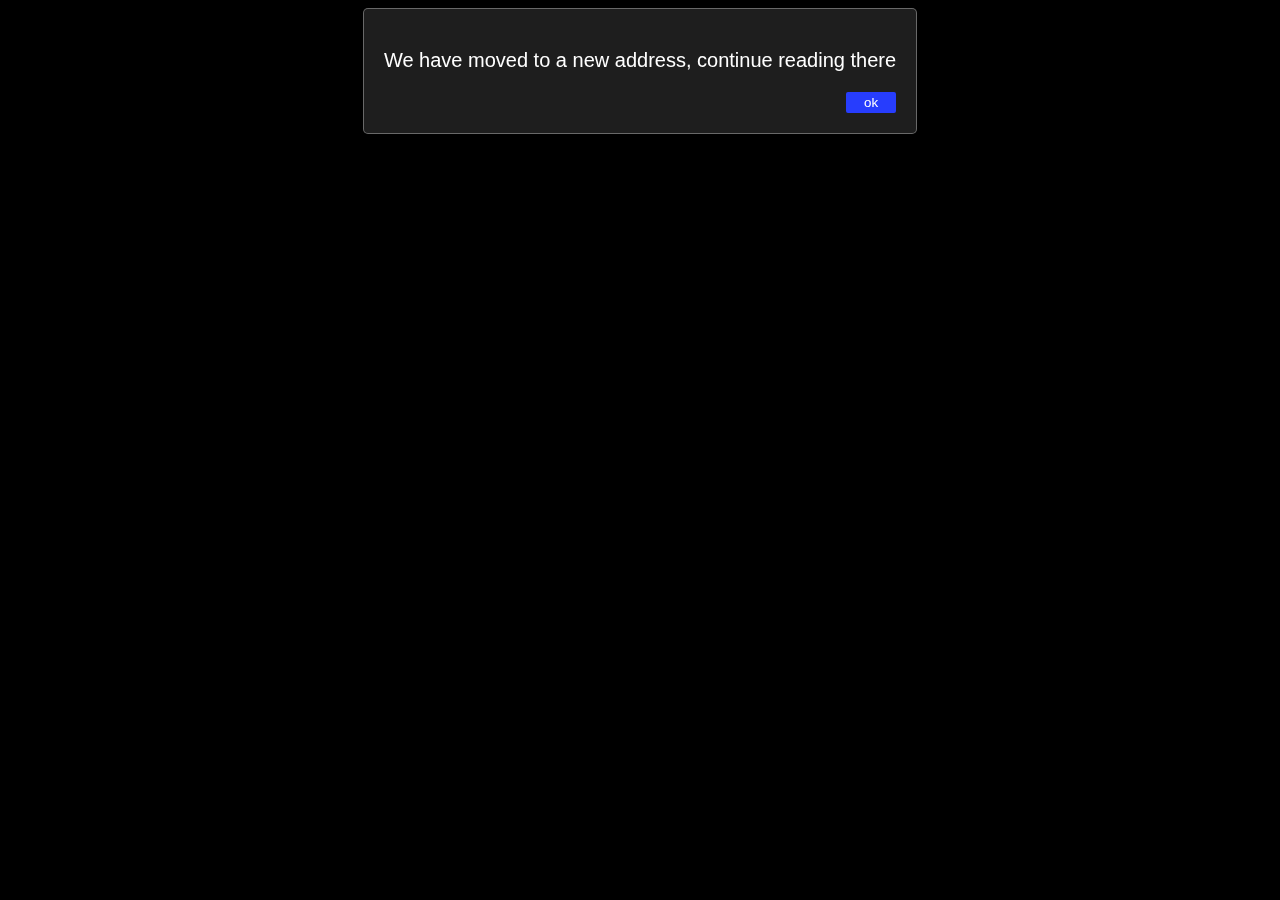
<file: modals/index.html>
<!DOCTYPE html>
<html lang="en">
<head>
    <meta charset="UTF-8">
    <meta http-equiv="X-UA-Compatible" content="IE=edge">
    <meta name="viewport" content="width=device-width, initial-scale=1.0">
    <title>Amitanshu sahu</title>
</head>
<body>
    <style>
        body{
            justify-content: center;
            display: flex;
            background-color: black;
        }
        #redirectModal{
            width: fit-content;
            height: fit-content;
            border: 1px solid rgba(255, 255, 255, 0.336);
            border-radius: 5px;
            background-color: rgba(158, 158, 158, 0.192);
            -webkit-backdrop-filter: blur(5px);
            backdrop-filter: blur(5px);
            color: white;
            animation: modalpop 1s ease-in-out;
        }
        @keyframes modalpop {
            from{
                opacity: 0;
                transform: translateY(-150px);
            }
            t0{
                opacity: 1;
                transform: translateY(0px);
            }
        }
        .modalContent{
            padding: 20px;
        }
        .modalContent p{
            font-size: 20px;
            font-family: -apple-system, BlinkMacSystemFont, 'Segoe UI', Roboto, Oxygen, Ubuntu, Cantarell, 'Open Sans', 'Helvetica Neue', sans-serif;
        }
        .btnOk{
            text-align: right;
        }
        #btnOk{
            background-color: rgb(39, 61, 253);
            border: 2px solid rgb(39, 61, 253);
            border-radius: 2px;
            color: white;
            padding-left: -5px;
            padding-right: -5px;
        }
    </style>

    <div id="redirectModal">
        <div class="modalContent">
            <p>
                We have moved to a new address, continue reading there
            </p>
            <div class="btnOk">
                <button id="btnOk" onclick="redirectToCos()"><a href="https://google.com" style="text-decoration: none; color: white; font-weight: 500; padding: 10px;">ok</a></button>
            </div>
        </div>
    </div>
</body>
</html>
</file>
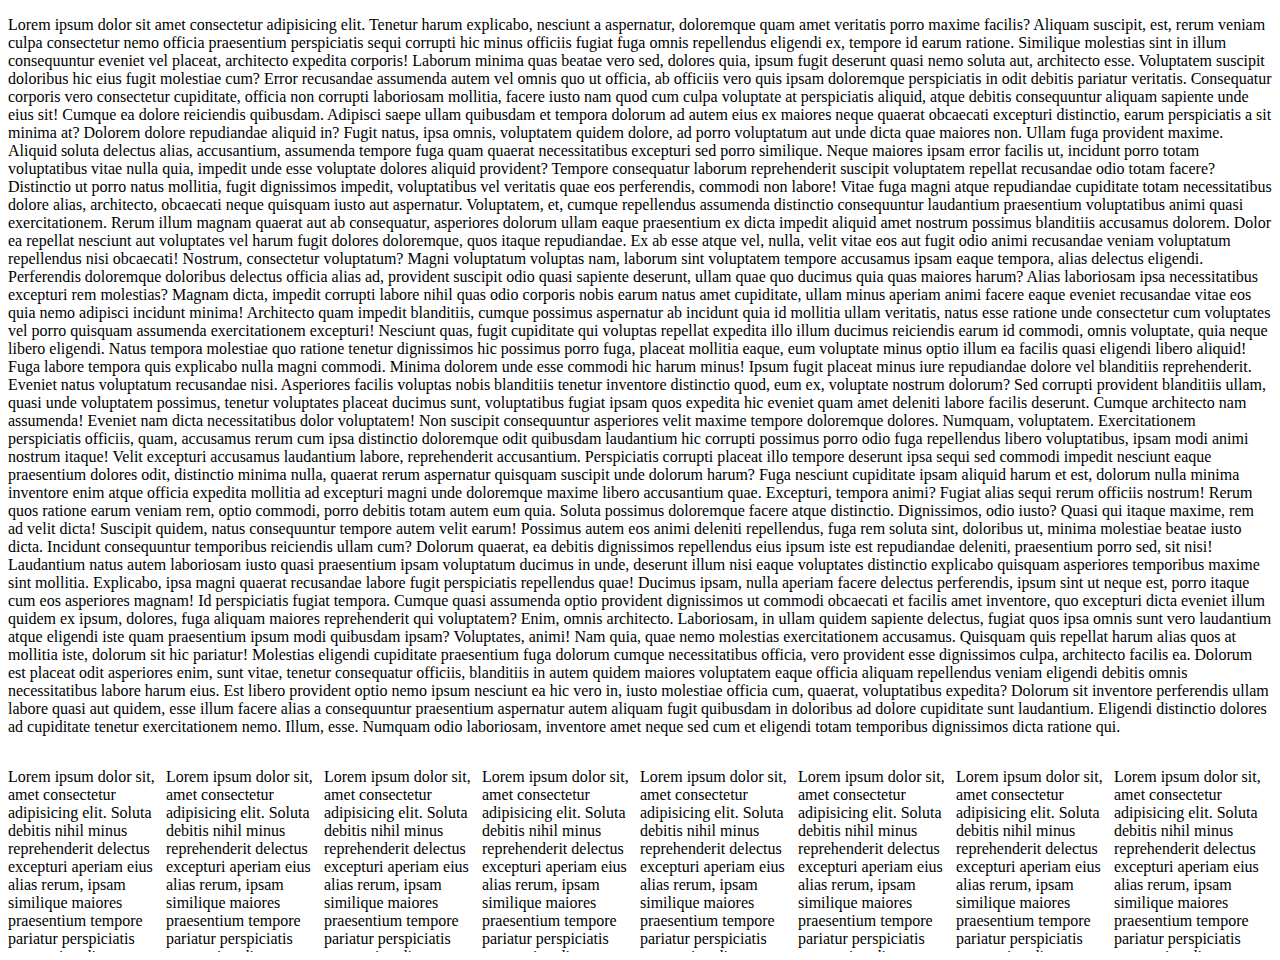
<file: scrool bars/index.html>
<!DOCTYPE html>
<html lang="en">
<head>
    <meta charset="UTF-8">
    <meta http-equiv="X-UA-Compatible" content="IE=edge">
    <meta name="viewport" content="width=device-width, initial-scale=1.0">
    <title>Document</title>
</head>
<style>
body::-webkit-scrollbar{
    width: 10px;
}
body::-webkit-scrollbar-track{
    width: 10px;
    box-shadow: 0px 0px 6px black;
}
body::-webkit-scrollbar-thumb{
    background-color: blue;
    outline: 1px solid crimson;
}
.container{
    display: flex;
    overflow-x: scroll;
    height: 200px;
    overflow-y:hidden ;
}
.container::-webkit-scrollbar{
     width: 10px;
     outline: 1px solid black;
}
.container::-webkit-scrollbar-track{
    background-color: rgb(148, 148, 148);
}
.container::-webkit-scrollbar-thumb{
    background-color: rgb(255, 0, 0);
    border-radius: 5px;
}
</style>
<body>
    <p>
        Lorem ipsum dolor sit amet consectetur adipisicing elit. Tenetur harum explicabo, nesciunt a aspernatur, doloremque quam amet veritatis porro maxime facilis? Aliquam suscipit, est, rerum veniam culpa consectetur nemo officia praesentium perspiciatis sequi corrupti hic minus officiis fugiat fuga omnis repellendus eligendi ex, tempore id earum ratione. Similique molestias sint in illum consequuntur eveniet vel placeat, architecto expedita corporis! Laborum minima quas beatae vero sed, dolores quia, ipsum fugit deserunt quasi nemo soluta aut, architecto esse. Voluptatem suscipit doloribus hic eius fugit molestiae cum? Error recusandae assumenda autem vel omnis quo ut officia, ab officiis vero quis ipsam doloremque perspiciatis in odit debitis pariatur veritatis. Consequatur corporis vero consectetur cupiditate, officia non corrupti laboriosam mollitia, facere iusto nam quod cum culpa voluptate at perspiciatis aliquid, atque debitis consequuntur aliquam sapiente unde eius sit! Cumque ea dolore reiciendis quibusdam. Adipisci saepe ullam quibusdam et tempora dolorum ad autem eius ex maiores neque quaerat obcaecati excepturi distinctio, earum perspiciatis a sit minima at? Dolorem dolore repudiandae aliquid in? Fugit natus, ipsa omnis, voluptatem quidem dolore, ad porro voluptatum aut unde dicta quae maiores non. Ullam fuga provident maxime. Aliquid soluta delectus alias, accusantium, assumenda tempore fuga quam quaerat necessitatibus excepturi sed porro similique. Neque maiores ipsam error facilis ut, incidunt porro totam voluptatibus vitae nulla quia, impedit unde esse voluptate dolores aliquid provident? Tempore consequatur laborum reprehenderit suscipit voluptatem repellat recusandae odio totam facere? Distinctio ut porro natus mollitia, fugit dignissimos impedit, voluptatibus vel veritatis quae eos perferendis, commodi non labore! Vitae fuga magni atque repudiandae cupiditate totam necessitatibus dolore alias, architecto, obcaecati neque quisquam iusto aut aspernatur. Voluptatem, et, cumque repellendus assumenda distinctio consequuntur laudantium praesentium voluptatibus animi quasi exercitationem. Rerum illum magnam quaerat aut ab consequatur, asperiores dolorum ullam eaque praesentium ex dicta impedit aliquid amet nostrum possimus blanditiis accusamus dolorem. Dolor ea repellat nesciunt aut voluptates vel harum fugit dolores doloremque, quos itaque repudiandae. Ex ab esse atque vel, nulla, velit vitae eos aut fugit odio animi recusandae veniam voluptatum repellendus nisi obcaecati! Nostrum, consectetur voluptatum? Magni voluptatum voluptas nam, laborum sint voluptatem tempore accusamus ipsam eaque tempora, alias delectus eligendi. Perferendis doloremque doloribus delectus officia alias ad, provident suscipit odio quasi sapiente deserunt, ullam quae quo ducimus quia quas maiores harum? Alias laboriosam ipsa necessitatibus excepturi rem molestias? Magnam dicta, impedit corrupti labore nihil quas odio corporis nobis earum natus amet cupiditate, ullam minus aperiam animi facere eaque eveniet recusandae vitae eos quia nemo adipisci incidunt minima! Architecto quam impedit blanditiis, cumque possimus aspernatur ab incidunt quia id mollitia ullam veritatis, natus esse ratione unde consectetur cum voluptates vel porro quisquam assumenda exercitationem excepturi! Nesciunt quas, fugit cupiditate qui voluptas repellat expedita illo illum ducimus reiciendis earum id commodi, omnis voluptate, quia neque libero eligendi. Natus tempora molestiae quo ratione tenetur dignissimos hic possimus porro fuga, placeat mollitia eaque, eum voluptate minus optio illum ea facilis quasi eligendi libero aliquid! Fuga labore tempora quis explicabo nulla magni commodi. Minima dolorem unde esse commodi hic harum minus! Ipsum fugit placeat minus iure repudiandae dolore vel blanditiis reprehenderit. Eveniet natus voluptatum recusandae nisi. Asperiores facilis voluptas nobis blanditiis tenetur inventore distinctio quod, eum ex, voluptate nostrum dolorum? Sed corrupti provident blanditiis ullam, quasi unde voluptatem possimus, tenetur voluptates placeat ducimus sunt, voluptatibus fugiat ipsam quos expedita hic eveniet quam amet deleniti labore facilis deserunt. Cumque architecto nam assumenda! Eveniet nam dicta necessitatibus dolor voluptatem! Non suscipit consequuntur asperiores velit maxime tempore doloremque dolores. Numquam, voluptatem. Exercitationem perspiciatis officiis, quam, accusamus rerum cum ipsa distinctio doloremque odit quibusdam laudantium hic corrupti possimus porro odio fuga repellendus libero voluptatibus, ipsam modi animi nostrum itaque! Velit excepturi accusamus laudantium labore, reprehenderit accusantium. Perspiciatis corrupti placeat illo tempore deserunt ipsa sequi sed commodi impedit nesciunt eaque praesentium dolores odit, distinctio minima nulla, quaerat rerum aspernatur quisquam suscipit unde dolorum harum? Fuga nesciunt cupiditate ipsam aliquid harum et est, dolorum nulla minima inventore enim atque officia expedita mollitia ad excepturi magni unde doloremque maxime libero accusantium quae. Excepturi, tempora animi? Fugiat alias sequi rerum officiis nostrum! Rerum quos ratione earum veniam rem, optio commodi, porro debitis totam autem eum quia. Soluta possimus doloremque facere atque distinctio. Dignissimos, odio iusto? Quasi qui itaque maxime, rem ad velit dicta! Suscipit quidem, natus consequuntur tempore autem velit earum! Possimus autem eos animi deleniti repellendus, fuga rem soluta sint, doloribus ut, minima molestiae beatae iusto dicta. Incidunt consequuntur temporibus reiciendis ullam cum? Dolorum quaerat, ea debitis dignissimos repellendus eius ipsum iste est repudiandae deleniti, praesentium porro sed, sit nisi! Laudantium natus autem laboriosam iusto quasi praesentium ipsam voluptatum ducimus in unde, deserunt illum nisi eaque voluptates distinctio explicabo quisquam asperiores temporibus maxime sint mollitia. Explicabo, ipsa magni quaerat recusandae labore fugit perspiciatis repellendus quae! Ducimus ipsam, nulla aperiam facere delectus perferendis, ipsum sint ut neque est, porro itaque cum eos asperiores magnam! Id perspiciatis fugiat tempora. Cumque quasi assumenda optio provident dignissimos ut commodi obcaecati et facilis amet inventore, quo excepturi dicta eveniet illum quidem ex ipsum, dolores, fuga aliquam maiores reprehenderit qui voluptatem? Enim, omnis architecto. Laboriosam, in ullam quidem sapiente delectus, fugiat quos ipsa omnis sunt vero laudantium atque eligendi iste quam praesentium ipsum modi quibusdam ipsam? Voluptates, animi! Nam quia, quae nemo molestias exercitationem accusamus. Quisquam quis repellat harum alias quos at mollitia iste, dolorum sit hic pariatur! Molestias eligendi cupiditate praesentium fuga dolorum cumque necessitatibus officia, vero provident esse dignissimos culpa, architecto facilis ea. Dolorum est placeat odit asperiores enim, sunt vitae, tenetur consequatur officiis, blanditiis in autem quidem maiores voluptatem eaque officia aliquam repellendus veniam eligendi debitis omnis necessitatibus labore harum eius. Est libero provident optio nemo ipsum nesciunt ea hic vero in, iusto molestiae officia cum, quaerat, voluptatibus expedita? Dolorum sit inventore perferendis ullam labore quasi aut quidem, esse illum facere alias a consequuntur praesentium aspernatur autem aliquam fugit quibusdam in doloribus ad dolore cupiditate sunt laudantium. Eligendi distinctio dolores ad cupiditate tenetur exercitationem nemo. Illum, esse. Numquam odio laboriosam, inventore amet neque sed cum et eligendi totam temporibus dignissimos dicta ratione qui.
    </p>
    <div class="container">
        <div>
            <p>
                Lorem ipsum dolor sit, amet consectetur adipisicing elit. Soluta debitis nihil minus reprehenderit delectus excepturi aperiam eius alias rerum, ipsam similique maiores praesentium tempore pariatur perspiciatis quaerat in odit accusamus.
            </p>
        </div>        <div>
            <p>
                Lorem ipsum dolor sit, amet consectetur adipisicing elit. Soluta debitis nihil minus reprehenderit delectus excepturi aperiam eius alias rerum, ipsam similique maiores praesentium tempore pariatur perspiciatis quaerat in odit accusamus.
            </p>
        </div>        <div>
            <p>
                Lorem ipsum dolor sit, amet consectetur adipisicing elit. Soluta debitis nihil minus reprehenderit delectus excepturi aperiam eius alias rerum, ipsam similique maiores praesentium tempore pariatur perspiciatis quaerat in odit accusamus.
            </p>
        </div>        <div>
            <p>
                Lorem ipsum dolor sit, amet consectetur adipisicing elit. Soluta debitis nihil minus reprehenderit delectus excepturi aperiam eius alias rerum, ipsam similique maiores praesentium tempore pariatur perspiciatis quaerat in odit accusamus.
            </p>
        </div>        <div>
            <p>
                Lorem ipsum dolor sit, amet consectetur adipisicing elit. Soluta debitis nihil minus reprehenderit delectus excepturi aperiam eius alias rerum, ipsam similique maiores praesentium tempore pariatur perspiciatis quaerat in odit accusamus.
            </p>
        </div>        <div>
            <p>
                Lorem ipsum dolor sit, amet consectetur adipisicing elit. Soluta debitis nihil minus reprehenderit delectus excepturi aperiam eius alias rerum, ipsam similique maiores praesentium tempore pariatur perspiciatis quaerat in odit accusamus.
            </p>
        </div>        <div>
            <p>
                Lorem ipsum dolor sit, amet consectetur adipisicing elit. Soluta debitis nihil minus reprehenderit delectus excepturi aperiam eius alias rerum, ipsam similique maiores praesentium tempore pariatur perspiciatis quaerat in odit accusamus.
            </p>
        </div>        <div>
            <p>
                Lorem ipsum dolor sit, amet consectetur adipisicing elit. Soluta debitis nihil minus reprehenderit delectus excepturi aperiam eius alias rerum, ipsam similique maiores praesentium tempore pariatur perspiciatis quaerat in odit accusamus.
            </p>
        </div>
    </div>
</body>
</html>
</file>
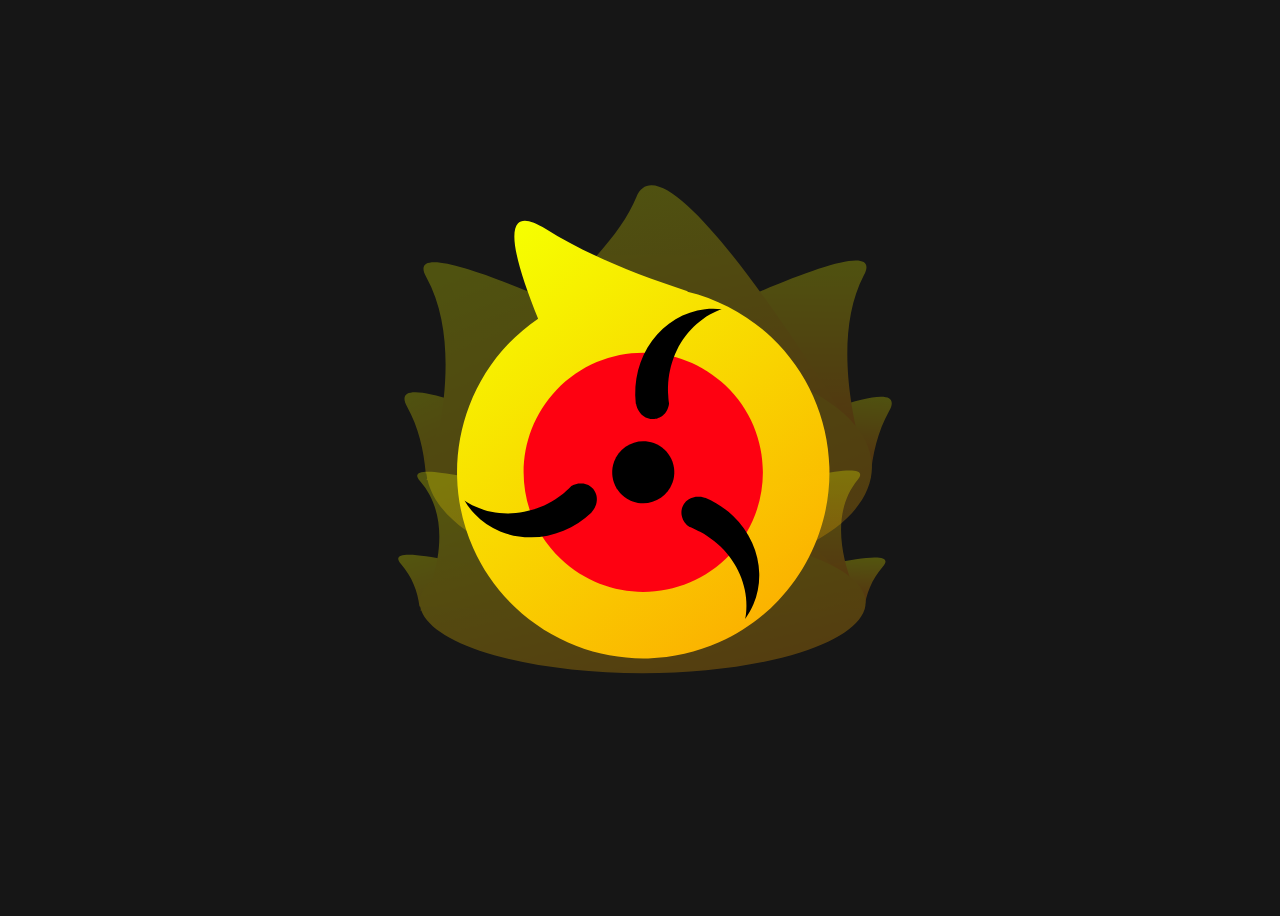
<file: splash-screen/index.html>
<!DOCTYPE html>
<html lang="en">
<head>
    <meta charset="UTF-8">
    <meta http-equiv="X-UA-Compatible" content="IE=edge">
    <meta name="viewport" content="width=device-width, initial-scale=1.0">
    <title>Document</title>
</head>
<body>
    <style>
        .splash-holder{
            height: 100%;
            width: 100%;
            display: flex;
            justify-content: center;
            align-items: center;
        }
        #splash{
            max-height: 100vh;
        }
        body{
            background-color: rgb(22, 22, 22);
        }
        #shari{
            animation: rotate 2s ease-in-out infinite;
            transform-origin: center;
        }
        @keyframes rotate {
            0%{
                transform: rotateZ(0deg);
            }
            100%{
                transform: rotateZ(-360deg);
            }
        }
        .flame{
            animation: grow 0.5s ease-in-out infinite;
            transform-origin: center;
        }
        @keyframes grow {
            0%{
                scale: 0.9;
            }
            50%{
                scale: 1;
            }
            100%{
                scale: 0.9;
            } 
        }
    </style>
    <div class="splash-holder">
        <svg id="splash"  viewBox="0 0 210 297" fill="none" xmlns="http://www.w3.org/2000/svg">
            <g id="new-uchiha-siyan-logo 1">
            <g id="layer1">
            <g id="flame-2" class="flame" opacity="0.254">
            <path id="path1276-1-3" d="M184.394 128.271C187.851 128.245 189.019 129.703 187.117 133.099C183.423 139.697 181.631 147.35 181 155.075L180.497 154.984L103.252 160.776C136.467 144.688 172.956 128.356 184.394 128.271V128.271Z" fill="url(#paint0_linear_0_1)"/>
            <path id="path1278-2-6" d="M30.849 126.828C27.3926 126.802 26.2245 128.26 28.1261 131.657C31.82 138.254 33.6121 145.908 34.2431 153.632L34.7461 153.541L111.991 159.334C78.7765 143.245 42.2868 126.914 30.849 126.828Z" fill="url(#paint1_linear_0_1)"/>
            <path id="path1280-7-0" d="M180.932 155.13C180.932 155.13 165.373 113.821 178.851 88.1348C192.328 62.4488 35.3875 148.062 35.3875 148.062L180.932 155.13" fill="url(#paint2_linear_0_1)"/>
            <path id="path1282-0-6" d="M42.7169 122.232C42.7169 122.232 93.167 88.4754 103.723 62.4551C114.278 36.4347 179.802 147.501 179.802 147.501L42.7169 122.232Z" fill="url(#paint3_linear_0_1)"/>
            <path id="path1284-9-2" d="M37.1161 83.9111C33.6596 83.8853 32.4912 85.3431 34.3929 88.7397C42.9473 104.019 41.3207 124.955 38.6254 139.337C35.7728 143.265 34.2992 147.407 34.2687 151.582C34.2933 152.779 34.4366 153.975 34.6981 155.166C34.5794 155.534 34.5084 155.743 34.5084 155.743L34.8347 155.724C36.8834 164.626 45.4564 172.842 58.9224 178.811C72.3884 184.78 89.8075 188.085 107.865 188.096C127.384 188.096 146.103 184.249 159.905 177.401C173.707 170.553 181.461 161.266 181.461 151.582C181.453 142.596 174.767 133.927 162.682 127.235C150.598 120.542 133.964 116.295 115.963 115.306C83.38 99.5852 48.2907 83.9946 37.1161 83.9111Z" fill="url(#paint4_linear_0_1)"/>
            </g>
            <g id="flame-1" class="flame" opacity="0.272">
            <path id="path1254-6-1" d="M182.329 181.319C185.786 181.302 186.954 182.233 185.052 184.401C181.359 188.612 179.566 193.497 178.935 198.428L178.432 198.37L101.188 202.068C134.402 191.798 170.892 181.373 182.329 181.319V181.319Z" fill="url(#paint5_linear_0_1)"/>
            <path id="path1256-0-8" d="M28.7844 180.398C25.3279 180.381 24.1598 181.312 26.0614 183.48C29.7553 187.691 31.5475 192.577 32.1784 197.507L32.6815 197.449L109.926 201.147C76.7119 190.877 40.2222 180.452 28.7844 180.398Z" fill="url(#paint6_linear_0_1)"/>
            <path id="path1258-6-7" d="M178.867 198.464C178.867 198.464 163.308 172.095 176.786 155.699C190.264 139.303 33.3229 193.952 33.3229 193.952L178.867 198.464" fill="url(#paint7_linear_0_1)"/>
            <path id="path1260-2-9" d="M40.6523 177.464C40.6523 177.464 91.1024 155.916 101.658 139.307C112.213 122.697 177.737 193.594 177.737 193.594L40.6523 177.464Z" fill="url(#paint8_linear_0_1)"/>
            <path id="path1262-6-2" d="M35.0514 153.003C31.5949 152.986 30.4266 153.917 32.3282 156.085C40.8826 165.838 39.2561 179.202 36.5607 188.382C33.7082 190.89 32.2346 193.533 32.204 196.198C32.2286 196.963 32.3719 197.726 32.6334 198.486C32.5147 198.721 32.4438 198.855 32.4438 198.855L32.77 198.843C34.8187 204.525 43.3918 209.77 56.8578 213.58C70.3238 217.39 87.7428 219.499 105.8 219.506C125.319 219.506 144.039 217.051 157.841 212.68C171.643 208.309 179.397 202.38 179.397 196.198C179.388 190.463 172.702 184.929 160.618 180.657C148.533 176.385 131.899 173.674 113.898 173.043C81.3153 163.008 46.226 153.056 35.0514 153.003Z" fill="url(#paint9_linear_0_1)"/>
            </g>
            <path id="path927-9-0" d="M64.6449 71.0973C61.5911 74.4023 64.7608 86.3351 71.3225 102.53C67.74 104.97 64.4257 107.782 61.4349 110.919C55.881 116.773 51.5346 123.664 48.6438 131.198C45.7529 138.732 44.3743 146.762 44.5867 154.829C44.7991 162.895 46.5983 170.841 49.8815 178.213C53.1648 185.584 57.8678 192.237 63.722 197.791C69.5763 203.345 76.4671 207.691 84.0011 210.582C91.5352 213.473 99.5648 214.851 107.632 214.639C115.698 214.427 123.644 212.627 131.016 209.344C138.387 206.061 145.04 201.358 150.594 195.504C161.81 183.681 167.871 167.886 167.442 151.594C167.013 135.303 160.13 119.849 148.307 108.632C140.539 101.3 130.995 96.1199 120.615 93.6015L120.632 93.4392C103.781 88.0315 87.1663 81.2608 73.8837 72.9247C69.1046 69.9254 66.1346 69.4851 64.6449 71.0973H64.6449Z" fill="url(#paint10_linear_0_1)"/>
            <g id="sharingan">
            <path id="path1936-2-3" d="M134.657 180.385C149.665 164.566 149.007 139.576 133.188 124.568C117.369 109.561 92.3788 110.219 77.3713 126.038C62.3638 141.857 63.0217 166.847 78.8408 181.854C94.6599 196.862 119.65 196.204 134.657 180.385Z" fill="#FE0011" fill-opacity="0.996403"/>
            <g id="g1715-3-7">
            <path id="circle817-7-5" d="M102.53 162.849C107.852 164.773 113.727 162.018 115.652 156.696C117.576 151.373 114.821 145.499 109.499 143.574C104.176 141.65 98.3014 144.404 96.377 149.727C94.4526 155.05 97.2074 160.924 102.53 162.849Z" fill="black"/>
            <path id="shari" d="M88.9582 166.486L88.8944 166.418C88.9397 166.373 88.9842 166.328 89.0281 166.282C89.1631 166.137 89.2911 165.986 89.4119 165.829C89.5327 165.672 89.646 165.509 89.7514 165.343C89.8567 165.176 89.954 165.004 90.0428 164.829C90.1316 164.654 90.212 164.475 90.2835 164.293C90.355 164.111 90.4176 163.926 90.4711 163.74C90.5245 163.553 90.5687 163.365 90.6035 163.176C90.6384 162.986 90.6638 162.796 90.6797 162.605C90.6956 162.415 90.7019 162.224 90.6986 162.035C90.6953 161.845 90.6825 161.657 90.6601 161.47C90.6378 161.283 90.606 161.099 90.5649 160.916C90.5237 160.734 90.4732 160.555 90.4135 160.38C90.3539 160.204 90.2852 160.032 90.2077 159.865C90.1302 159.698 90.044 159.535 89.9495 159.377C89.8549 159.22 89.7521 159.068 89.6414 158.922C89.5307 158.776 89.4123 158.637 89.2866 158.504C89.1976 158.41 89.1049 158.319 89.0089 158.232C88.8733 158.109 88.731 157.993 88.5826 157.885C88.4342 157.777 88.2798 157.677 88.1201 157.586C87.9603 157.494 87.7955 157.411 87.626 157.336C87.4566 157.262 87.2828 157.196 87.1054 157.139C86.9279 157.083 86.747 157.035 86.5633 156.997C86.3796 156.959 86.1933 156.93 86.0052 156.91C85.817 156.891 85.6273 156.881 85.4366 156.881C85.2459 156.88 85.0546 156.89 84.8633 156.908C84.672 156.927 84.481 156.955 84.2909 156.992C84.1009 157.03 83.9121 157.077 83.7252 157.132C83.5385 157.188 83.3539 157.253 83.1721 157.327C82.9903 157.401 82.8115 157.483 82.6365 157.574C82.5202 157.637 82.4058 157.704 82.2933 157.774C82.0301 158.05 81.7618 158.32 81.4885 158.586C81.1279 158.912 80.7596 159.229 80.384 159.538C80.0426 159.845 79.6944 160.145 79.3397 160.437C78.5957 161.021 77.8257 161.569 77.0326 162.08C76.2395 162.591 75.4244 163.064 74.5902 163.497C73.7559 163.93 72.9037 164.323 72.0367 164.675C71.1696 165.026 70.2889 165.335 69.3977 165.601C68.5065 165.867 67.6061 166.09 66.6997 166.268C65.7932 166.446 64.882 166.579 63.9694 166.667C63.0568 166.755 62.1439 166.798 61.2342 166.795C60.3246 166.792 59.4193 166.744 58.5217 166.651C57.624 166.558 56.7352 166.419 55.8585 166.236C54.9819 166.053 54.1185 165.825 53.2717 165.554C52.4248 165.283 51.5954 164.969 50.7868 164.612C49.9781 164.256 49.1911 163.858 48.4288 163.42C47.9523 163.134 47.4863 162.832 47.0315 162.515C47.9621 164.113 49.0677 165.595 50.3299 166.936C52.6946 169.438 55.5694 171.41 58.7904 172.741C62.0114 174.072 65.5154 174.736 69.1023 174.694C72.6893 174.652 76.2889 173.906 79.6957 172.498C83.1026 171.09 86.2498 169.047 88.9579 166.487L88.9582 166.486ZM85.0583 168.278C84.8671 168.297 84.6758 168.306 84.4851 168.306C84.6758 168.306 84.8671 168.297 85.0583 168.278V168.278Z" fill="black"/>
            <path id="shari" d="M126.456 161.598L126.418 161.684C126.36 161.661 126.3 161.638 126.241 161.616C126.054 161.551 125.863 161.495 125.671 161.447C125.479 161.399 125.285 161.361 125.09 161.331C124.895 161.302 124.698 161.281 124.502 161.27C124.306 161.259 124.11 161.258 123.915 161.265C123.719 161.273 123.525 161.289 123.333 161.315C123.141 161.341 122.95 161.376 122.763 161.421C122.575 161.465 122.391 161.518 122.21 161.58C122.029 161.642 121.852 161.712 121.68 161.791C121.508 161.87 121.34 161.958 121.178 162.053C121.016 162.149 120.86 162.252 120.709 162.363C120.559 162.474 120.415 162.592 120.278 162.717C120.141 162.842 120.012 162.974 119.89 163.112C119.767 163.25 119.653 163.394 119.547 163.544C119.441 163.694 119.343 163.849 119.253 164.009C119.164 164.169 119.084 164.333 119.012 164.502C118.962 164.621 118.916 164.743 118.875 164.866C118.817 165.039 118.768 165.216 118.729 165.395C118.69 165.574 118.66 165.756 118.64 165.939C118.62 166.122 118.61 166.306 118.61 166.492C118.61 166.677 118.619 166.862 118.639 167.047C118.658 167.233 118.687 167.418 118.726 167.601C118.764 167.785 118.813 167.967 118.87 168.147C118.928 168.327 118.995 168.505 119.072 168.68C119.148 168.855 119.233 169.026 119.327 169.194C119.42 169.362 119.523 169.525 119.633 169.684C119.744 169.843 119.863 169.997 119.989 170.146C120.115 170.295 120.249 170.438 120.389 170.575C120.53 170.712 120.677 170.842 120.831 170.966C120.935 171.047 121.042 171.125 121.151 171.2C121.509 171.331 121.865 171.468 122.218 171.611C122.661 171.811 123.1 172.021 123.533 172.241C123.952 172.43 124.366 172.629 124.776 172.836C125.609 173.284 126.42 173.769 127.207 174.29C127.993 174.811 128.753 175.368 129.485 175.958C130.217 176.548 130.919 177.171 131.589 177.824C132.259 178.477 132.895 179.16 133.497 179.869C134.098 180.579 134.663 181.314 135.19 182.073C135.717 182.832 136.204 183.613 136.651 184.413C137.098 185.214 137.504 186.033 137.867 186.867C138.229 187.701 138.549 188.55 138.824 189.409C139.098 190.269 139.328 191.139 139.512 192.015C139.696 192.892 139.835 193.774 139.926 194.658C140.018 195.543 140.063 196.428 140.061 197.312C140.06 198.196 140.011 199.076 139.916 199.95C139.845 200.502 139.755 201.05 139.647 201.594C140.737 200.1 141.651 198.492 142.373 196.798C143.715 193.628 144.368 190.203 144.294 186.719C144.22 183.234 143.421 179.759 141.943 176.49C140.465 173.222 138.337 170.224 135.679 167.669C133.022 165.114 129.888 163.051 126.456 161.599L126.456 161.598ZM129.663 164.451C129.757 164.619 129.842 164.79 129.918 164.965C129.842 164.79 129.757 164.619 129.663 164.451V164.451Z" fill="black"/>
            <path id="shari" d="M103.555 130.572L103.649 130.563C103.657 130.625 103.667 130.688 103.677 130.751C103.712 130.946 103.756 131.139 103.809 131.33C103.862 131.521 103.923 131.709 103.994 131.894C104.064 132.078 104.142 132.259 104.229 132.435C104.316 132.611 104.411 132.783 104.513 132.95C104.615 133.116 104.725 133.277 104.842 133.432C104.959 133.587 105.083 133.735 105.214 133.877C105.344 134.018 105.481 134.153 105.624 134.28C105.767 134.407 105.915 134.527 106.068 134.638C106.222 134.749 106.38 134.852 106.543 134.947C106.706 135.041 106.873 135.127 107.043 135.203C107.213 135.28 107.387 135.347 107.563 135.405C107.739 135.463 107.918 135.511 108.098 135.55C108.278 135.588 108.46 135.617 108.643 135.636C108.825 135.655 109.009 135.664 109.192 135.663C109.375 135.663 109.558 135.652 109.74 135.631C109.868 135.617 109.996 135.597 110.124 135.572C110.303 135.538 110.481 135.494 110.657 135.44C110.832 135.386 111.005 135.323 111.174 135.25C111.343 135.178 111.509 135.096 111.67 135.005C111.832 134.915 111.989 134.815 112.141 134.707C112.293 134.6 112.439 134.484 112.58 134.36C112.721 134.236 112.856 134.104 112.985 133.966C113.113 133.827 113.235 133.681 113.35 133.529C113.465 133.377 113.573 133.218 113.673 133.054C113.773 132.89 113.865 132.721 113.95 132.546C114.034 132.372 114.11 132.193 114.178 132.01C114.245 131.827 114.304 131.64 114.354 131.451C114.405 131.261 114.446 131.069 114.478 130.874C114.498 130.743 114.514 130.612 114.525 130.48C114.463 130.104 114.408 129.727 114.359 129.349C114.316 128.864 114.283 128.379 114.262 127.894C114.222 127.436 114.191 126.978 114.171 126.519C114.152 125.573 114.176 124.628 114.244 123.688C114.312 122.747 114.424 121.811 114.579 120.884C114.734 119.956 114.932 119.039 115.172 118.135C115.412 117.231 115.694 116.341 116.017 115.468C116.34 114.596 116.703 113.743 117.105 112.912C117.508 112.08 117.949 111.272 118.427 110.489C118.905 109.707 119.419 108.951 119.968 108.226C120.516 107.5 121.099 106.806 121.713 106.144C122.327 105.483 122.972 104.856 123.645 104.265C124.318 103.674 125.019 103.121 125.744 102.607C126.47 102.093 127.219 101.618 127.99 101.186C128.761 100.754 129.552 100.364 130.36 100.018C130.875 99.8088 131.396 99.6178 131.923 99.4449C130.087 99.2286 128.238 99.2218 126.407 99.4245C122.987 99.8118 119.683 100.925 116.683 102.7C113.684 104.475 111.048 106.877 108.926 109.769C106.804 112.661 105.238 115.987 104.316 119.556C103.395 123.126 103.137 126.869 103.556 130.572L103.555 130.572ZM104.466 126.378C104.566 126.214 104.674 126.056 104.789 125.903C104.674 126.056 104.566 126.214 104.466 126.378V126.378Z" fill="black"/>
            </g>
            </g>
            </g>
            </g>
            <defs>
            <linearGradient id="paint0_linear_0_1" x1="178.415" y1="147.245" x2="179.914" y2="127.923" gradientUnits="userSpaceOnUse">
            <stop stop-color="#FF9900" stop-opacity="0.988235"/>
            <stop offset="1" stop-color="#F6FF00"/>
            </linearGradient>
            <linearGradient id="paint1_linear_0_1" x1="87.3861" y1="157.489" x2="66.1882" y2="110.788" gradientUnits="userSpaceOnUse">
            <stop stop-color="#FF9900" stop-opacity="0.988235"/>
            <stop offset="1" stop-color="#F6FF00"/>
            </linearGradient>
            <linearGradient id="paint2_linear_0_1" x1="176.093" y1="137.914" x2="176.854" y2="84.1563" gradientUnits="userSpaceOnUse">
            <stop stop-color="#FF9900" stop-opacity="0.988235"/>
            <stop offset="1" stop-color="#F6FF00"/>
            </linearGradient>
            <linearGradient id="paint3_linear_0_1" x1="178.415" y1="147.245" x2="159.46" y2="48.7992" gradientUnits="userSpaceOnUse">
            <stop stop-color="#FF9900" stop-opacity="0.988235"/>
            <stop offset="1" stop-color="#F6FF00"/>
            </linearGradient>
            <linearGradient id="paint4_linear_0_1" x1="194.304" y1="190.848" x2="139.281" y2="51.6551" gradientUnits="userSpaceOnUse">
            <stop stop-color="#FF9900" stop-opacity="0.988235"/>
            <stop offset="1" stop-color="#F6FF00"/>
            </linearGradient>
            <linearGradient id="paint5_linear_0_1" x1="176.35" y1="193.43" x2="176.963" y2="181.053" gradientUnits="userSpaceOnUse">
            <stop stop-color="#FF9900" stop-opacity="0.988235"/>
            <stop offset="1" stop-color="#F6FF00"/>
            </linearGradient>
            <linearGradient id="paint6_linear_0_1" x1="85.3214" y1="199.969" x2="75.7114" y2="166.801" gradientUnits="userSpaceOnUse">
            <stop stop-color="#FF9900" stop-opacity="0.988235"/>
            <stop offset="1" stop-color="#F6FF00"/>
            </linearGradient>
            <linearGradient id="paint7_linear_0_1" x1="174.028" y1="187.474" x2="174.338" y2="153.155" gradientUnits="userSpaceOnUse">
            <stop stop-color="#FF9900" stop-opacity="0.988235"/>
            <stop offset="1" stop-color="#F6FF00"/>
            </linearGradient>
            <linearGradient id="paint8_linear_0_1" x1="176.35" y1="193.43" x2="168.46" y2="129.23" gradientUnits="userSpaceOnUse">
            <stop stop-color="#FF9900" stop-opacity="0.988235"/>
            <stop offset="1" stop-color="#F6FF00"/>
            </linearGradient>
            <linearGradient id="paint9_linear_0_1" x1="192.239" y1="221.263" x2="167.868" y2="124.679" gradientUnits="userSpaceOnUse">
            <stop stop-color="#FF9900" stop-opacity="0.988235"/>
            <stop offset="1" stop-color="#F6FF00"/>
            </linearGradient>
            <linearGradient id="paint10_linear_0_1" x1="189.22" y1="235.375" x2="64.4798" y2="71.2926" gradientUnits="userSpaceOnUse">
            <stop stop-color="#FF9900" stop-opacity="0.988235"/>
            <stop offset="1" stop-color="#F6FF00"/>
            </linearGradient>
            </defs>
            </svg>
    </div>
        
        
</body>
</html>
</file>
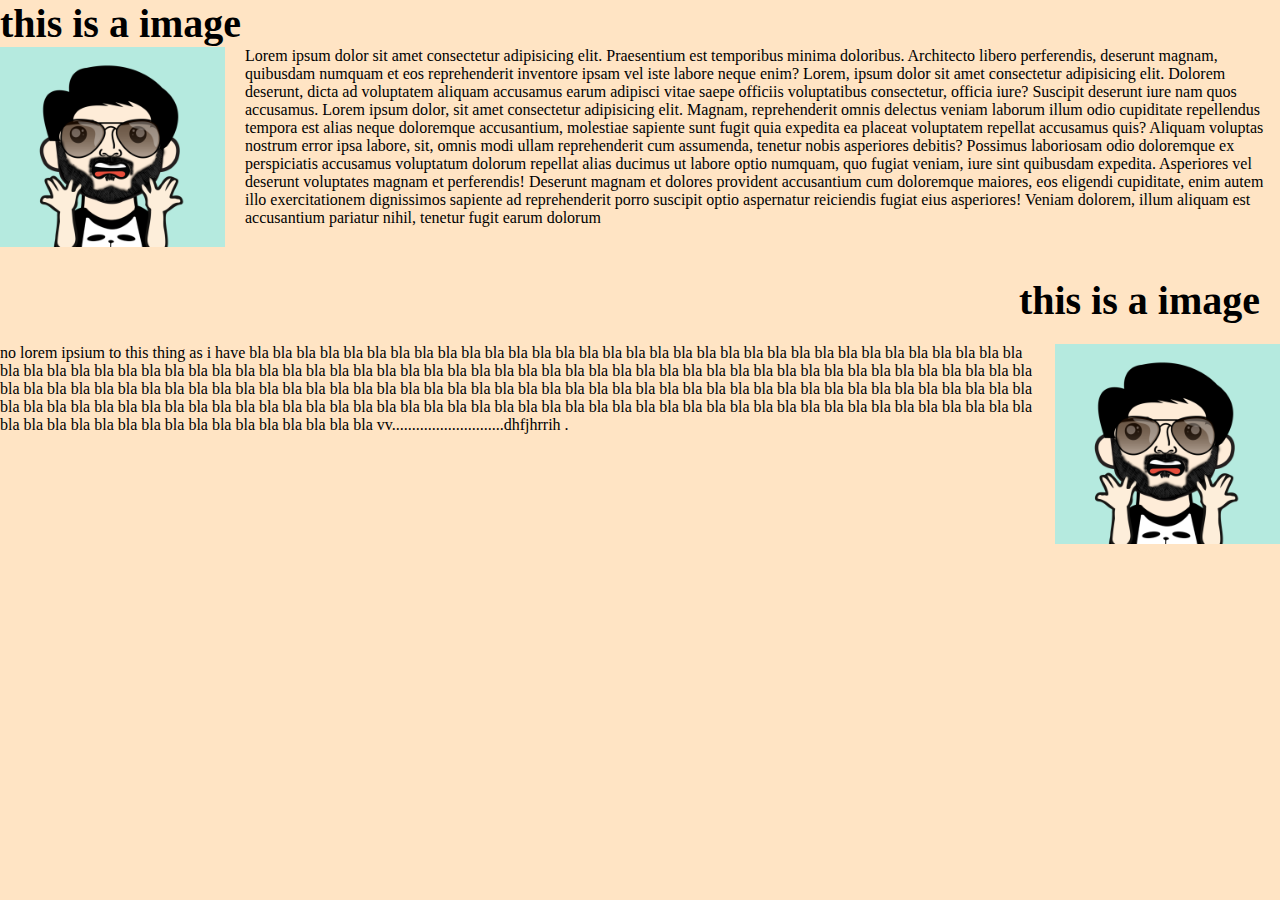
<file: items/HTML_&_CSS/img&text allign/simple/index.html>
<!DOCTYPE html>
<html lang="en">
<head>
    <meta charset="UTF-8">
    <meta name="viewport" content="width=device-width, initial-scale=1.0">
    <title>Document</title>
    <link rel="stylesheet" href="style.css">
</head>
<body>
    <section class="section1">
        <h1>this is a image
        </h1>
        <img class="img1"
        src="avtar.png" alt="this is a image">
        Lorem ipsum dolor sit amet consectetur adipisicing elit. Praesentium est temporibus minima doloribus. Architecto libero perferendis, deserunt magnam, quibusdam numquam et eos reprehenderit inventore ipsam vel iste labore neque enim?     Lorem, ipsum dolor sit amet consectetur adipisicing elit. Dolorem deserunt, dicta ad voluptatem aliquam accusamus earum adipisci vitae saepe officiis voluptatibus consectetur, officia iure? Suscipit deserunt iure nam quos accusamus.
        Lorem ipsum dolor, sit amet consectetur adipisicing elit. Magnam, reprehenderit omnis delectus veniam laborum illum odio cupiditate repellendus tempora est alias neque doloremque accusantium, molestiae sapiente sunt fugit quia expedita ea placeat voluptatem repellat accusamus quis? Aliquam voluptas nostrum error ipsa labore, sit, omnis modi ullam reprehenderit cum assumenda, tenetur nobis asperiores debitis? Possimus laboriosam odio doloremque ex perspiciatis accusamus voluptatum dolorum repellat alias ducimus ut labore optio numquam, quo fugiat veniam, iure sint quibusdam expedita. Asperiores vel deserunt voluptates magnam et perferendis! Deserunt magnam et dolores provident accusantium cum doloremque maiores, eos eligendi cupiditate, enim autem illo exercitationem dignissimos sapiente ad reprehenderit porro suscipit optio aspernatur reiciendis fugiat eius asperiores! Veniam dolorem, illum aliquam est accusantium pariatur nihil, tenetur fugit earum dolorum 
       
    </section>
    <section class="section2">
        <h1 class="h2">this is a image </h1>
        <img class="img2" src="avtar.png" alt="this is a image">
        no lorem ipsium to this thing  as i have bla bla bla bla bla bla bla bla bla bla bla bla bla bla bla bla bla bla bla bla bla bla bla bla bla bla bla bla bla bla bla bla bla bla bla bla bla bla bla bla bla bla bla bla bla bla bla bla bla bla bla bla bla bla bla bla bla bla bla bla bla bla bla bla bla bla bla bla bla bla bla bla bla bla bla bla bla bla bla bla bla bla bla bla bla bla bla bla bla bla bla bla bla bla bla bla bla bla bla bla bla bla bla bla bla bla bla bla bla bla bla bla bla bla bla bla bla bla bla bla bla bla bla bla bla bla bla bla bla bla bla bla bla bla bla bla bla bla bla bla bla bla bla bla bla bla bla bla bla bla bla bla bla bla bla bla bla bla bla bla bla bla bla bla bla bla bla bla bla bla bla bla bla bla bla bla bla bla bla bla bla vv............................dhfjhrrih
.</section>
    
</body>
</html>
</file>
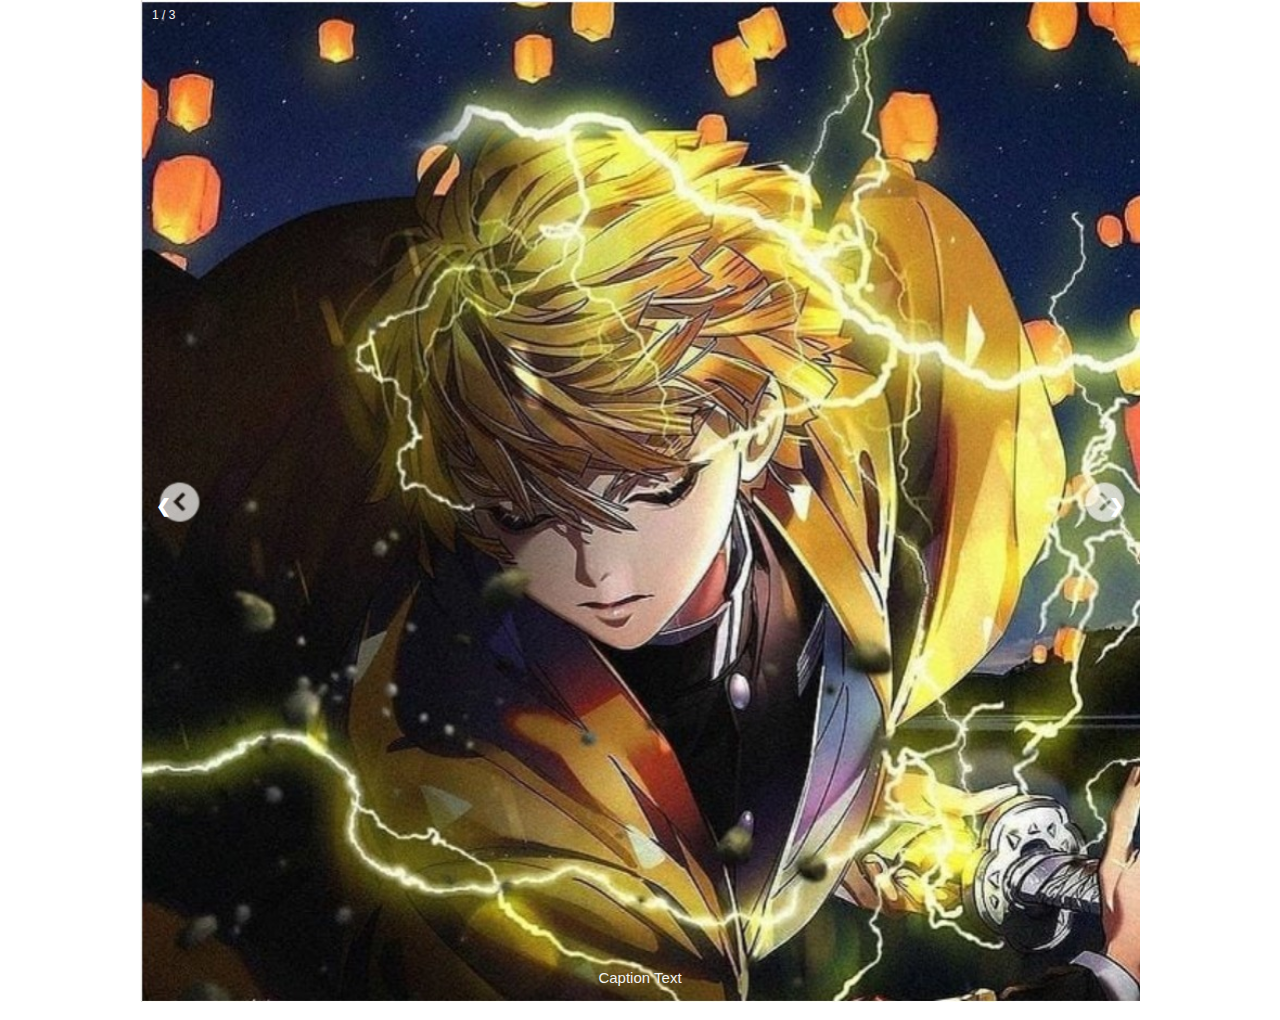
<file: animation/slideshow.html>
<!DOCTYPE html>
<html>
<head>
<meta name="viewport" content="width=device-width, initial-scale=1">
<style>
* {box-sizing: border-box}
body {font-family: Verdana, sans-serif; margin:0}
.mySlides {display: none}
img {vertical-align: middle;}

/* Slideshow container */
.slideshow-container {
  max-width: 1000px;
  position: relative;
  margin: auto;
}

/* Next & previous buttons */
.prev, .next {
  cursor: pointer;
  position: absolute;
  top: 50%;
  width: auto;
  padding: 16px;
  margin-top: -22px;
  color: white;
  font-weight: bold;
  font-size: 18px;
  transition: 0.6s ease;
  border-radius: 0 3px 3px 0;
  user-select: none;
}

/* Position the "next button" to the right */
.next {
  right: 0;
  border-radius: 3px 0 0 3px;
}

/* On hover, add a black background color with a little bit see-through */
.prev:hover, .next:hover {
  background-color: rgba(0,0,0,0.8);
}

/* Caption text */
.text {
  color: #f2f2f2;
  font-size: 15px;
  padding: 8px 12px;
  position: absolute;
  bottom: 8px;
  width: 100%;
  text-align: center;
}

/* Number text (1/3 etc) */
.numbertext {
  color: #f2f2f2;
  font-size: 12px;
  padding: 8px 12px;
  position: absolute;
  top: 0;
}

/* The dots/bullets/indicators */
.dot {
  cursor: pointer;
  height: 15px;
  width: 15px;
  margin: 0 2px;
  background-color: #bbb;
  border-radius: 50%;
  display: inline-block;
  transition: background-color 0.6s ease;
}

.active, .dot:hover {
  background-color: #717171;
}

/* Fading animation */
.fade {
  -webkit-animation-name: fade;
  -webkit-animation-duration: 1.5s;
  animation-name: fade;
  animation-duration: 1.5s;
}

@-webkit-keyframes fade {
  from {opacity: .4} 
  to {opacity: 1}
}

@keyframes fade {
  from {opacity: .4} 
  to {opacity: 1}
}

/* On smaller screens, decrease text size */
@media only screen and (max-width: 300px) {
  .prev, .next,.text {font-size: 11px}
}
</style>
</head>
<body>

<div class="slideshow-container">

<div class="mySlides fade">
  <div class="numbertext">1 / 3</div>
  <img src="zinitsu.jpeg" style="width:100%">
  <div class="text">Caption Text</div>
</div>

<div class="mySlides fade">
  <div class="numbertext">2 / 3</div>
  <img src="not working .png" style="width:100%">
  <div class="text">Caption Two</div>
</div>

<div class="mySlides fade">
  <div class="numbertext">3 / 3</div>
  <img src="math 3.png" style="width:100%">
  <div class="text">Caption Three</div>
</div>

<a class="prev" onclick="plusSlides(-1)">&#10094;</a>
<a class="next" onclick="plusSlides(1)">&#10095;</a>

</div>
<br>

<!-- <div style="text-align:center">
  <span class="dot" onclick="currentSlide(1)"></span> 
  <span class="dot" onclick="currentSlide(2)"></span> 
  <span class="dot" onclick="currentSlide(3)"></span> 
</div> -->

<script>
var slideIndex = 1;
showSlides(slideIndex);

function plusSlides(n) {
  showSlides(slideIndex += n);
}

// function currentSlide(n) {
//   showSlides(slideIndex = n);
// }

function showSlides(n) {
  var i;
  var slides = document.getElementsByClassName("mySlides");
//   var dots = document.getElementsByClassName("dot");
  if (n > slides.length) {slideIndex = 1}    
  if (n < 1) {slideIndex = slides.length}
  for (i = 0; i < slides.length; i++) {
      slides[i].style.display = "none";  
  }
//   for (i = 0; i < dots.length; i++) {
//       dots[i].className = dots[i].className.replace(" active", "");
//   }
  slides[slideIndex-1].style.display = "block";  
//   dots[slideIndex-1].className += " active";
}
</script>

</body>
</html>
</file>
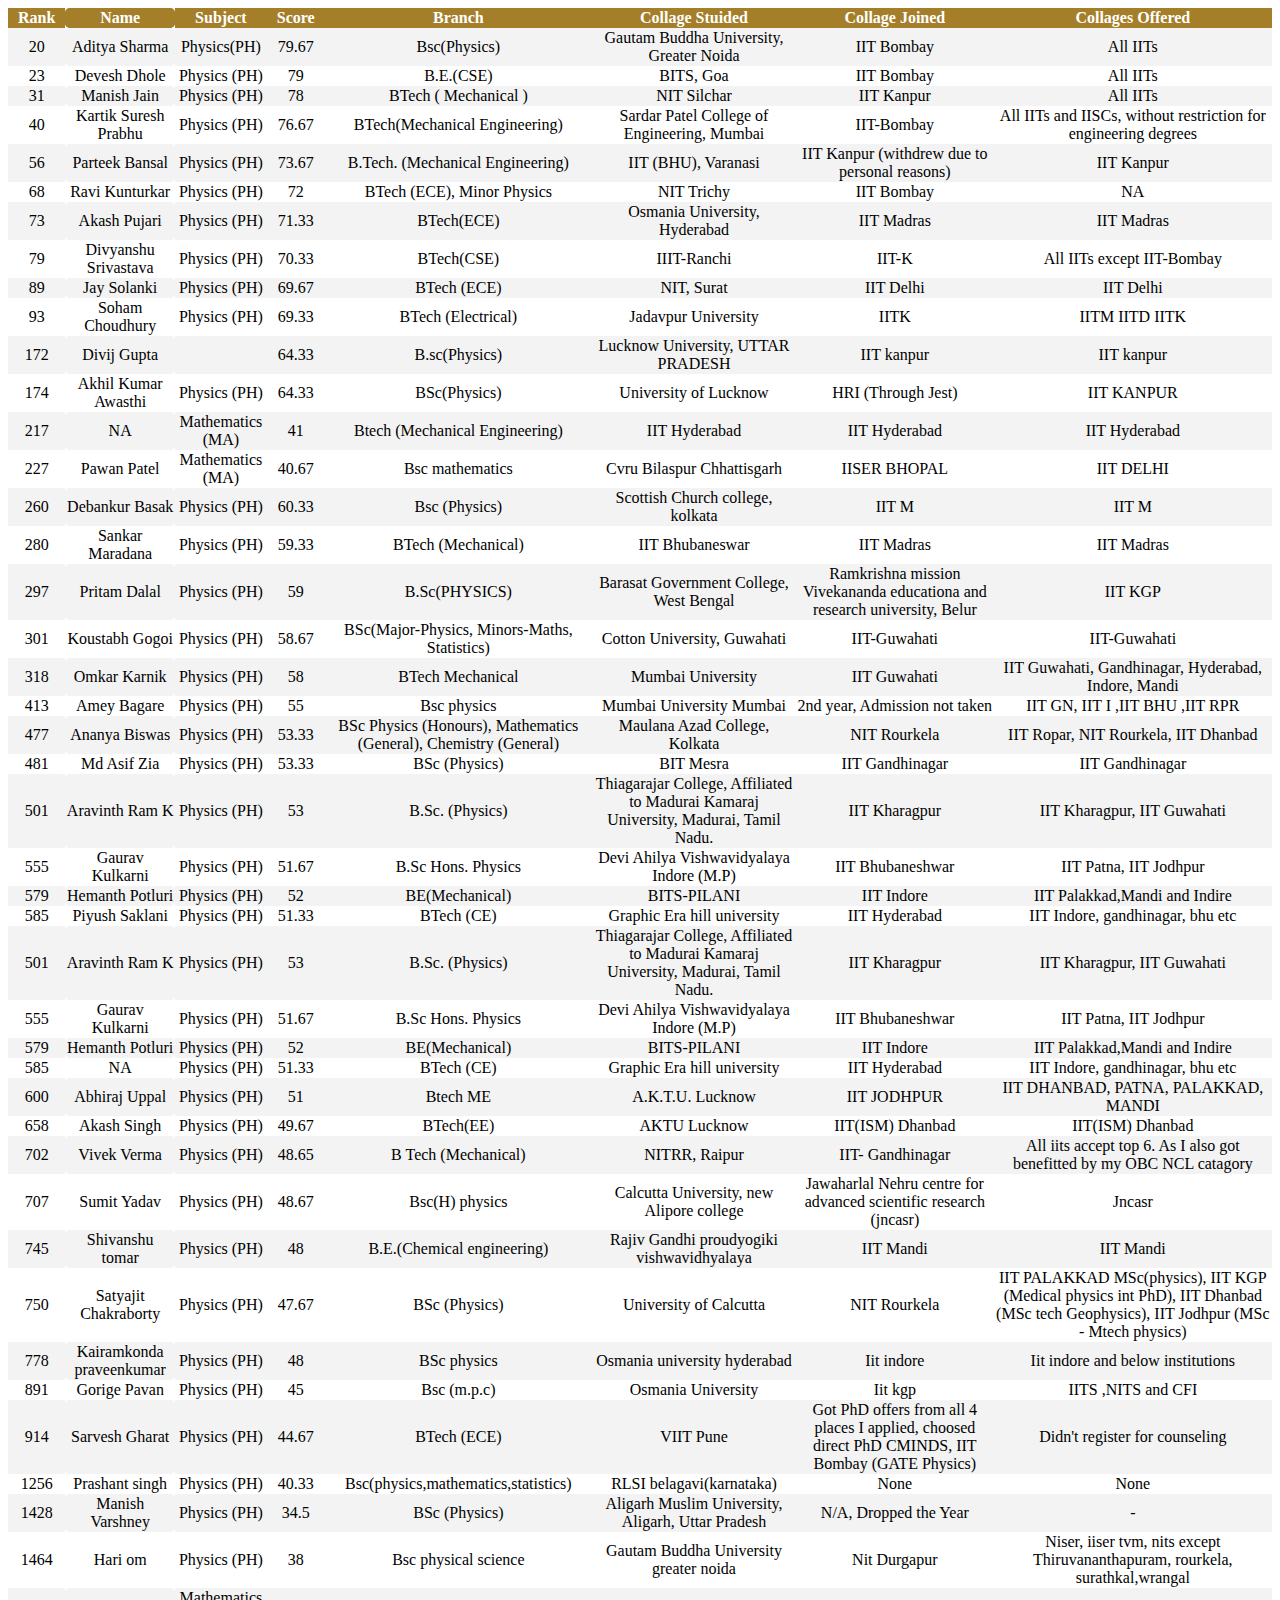
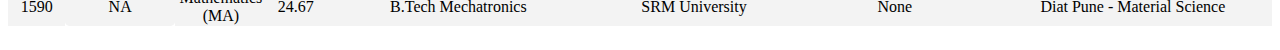
<file: tables/tables.html>
<!DOCTYPE html>
<html lang="en">
<head>
    <meta charset="UTF-8">
    <meta http-equiv="X-UA-Compatible" content="IE=edge">
    <meta name="viewport" content="width=device-width, initial-scale=1.0">
    <title>Document</title>
</head>
<body>
    <style>
        .container{
            width: 100%;
            height: 100%;
            overflow: scroll;
        }
        table{
            border-collapse: collapse;
border-spacing: 0;
width: 100%;
margin-bottom: 1em;
border: none;
        }
        thead tr{
            background-color: rgb(165, 126, 42) !important;
            color: white;
        }
        th{
            padding-left: 10px;
            padding-right: 10px;
        }
        tr,td{
            text-align: center;
            
        }
        tbody tr:nth-child(odd){
            background-color:#f3f3f3;
        }
        tbody tr:nth-child(even){
            background-color: white;
        }
        .col-1{
            background-color: inherit;
            position: sticky;
            left: 0; /* these are with respect to the parent*/
        }
        .col-2{
            background-color: inherit;
            position: sticky;
            left: 49px;
            border-radius: 5px;
        }
    </style>
    <div class="container">
        <table>
            <thead>
                <tr>
                <th class="col-1">Rank</th>
                <th class="col-2 name">Name</th>
                <th>Subject</th>
                <th>Score</th>
                <th>Branch</th>
                <th>Collage Stuided</th>
                <th>Collage Joined</th>
                <th>Collages Offered</th>
                </tr>
            </thead>
            <tbody>
                <tr>
                    <td class="col-1">20</td>
                    <td class="col-2">Aditya Sharma</td>
                    <td>Physics(PH)</td>
                    <td>79.67</td>
                    <td>Bsc(Physics)</td>
                    <td>Gautam Buddha University, Greater Noida </td>
                    <td>IIT Bombay</td>
                    <td>All IITs</td>
                </tr>
                <tr>
                    <td class="col-1">23</td>
                    <td class="col-2">Devesh Dhole</td>
                    <td>Physics (PH)</td>
                    <td>79</td>
                    <td>B.E.(CSE)</td>
                    <td>BITS, Goa</td>
                    <td>IIT Bombay</td>
                    <td>All IITs</td>
                </tr>
                <tr>
                    <td class="col-1">31</td>
                    <td class="col-2">Manish Jain</td>
                    <td>Physics (PH)</td>
                    <td>78</td>
                    <td>BTech ( Mechanical )</td>
                    <td>NIT Silchar</td>
                    <td>IIT Kanpur</td>
                    <td>All IITs</td>
                </tr>
                <tr>
                    <td class="col-1">40</td>
                    <td class="col-2">Kartik Suresh Prabhu</td>
                    <td>Physics (PH)</td>
                    <td>76.67</td>
                    <td>BTech(Mechanical Engineering)</td>
                    <td>Sardar Patel College of Engineering, Mumbai</td>
                    <td>IIT-Bombay</td>
                    <td>All IITs and IISCs, without restriction for engineering degrees</td>
                </tr>
                <tr>
                    <td class="col-1">56</td>
                    <td class="col-2">Parteek Bansal </td>
                    <td>Physics (PH)</td>
                    <td>73.67</td>
                    <td>B.Tech. (Mechanical Engineering)</td>
                    <td>IIT (BHU), Varanasi </td>
                    <td>IIT Kanpur (withdrew due to personal reasons)</td>
                    <td>IIT Kanpur</td>
                </tr>
                <tr>
                    <td class="col-1">68</td>
                    <td class="col-2">Ravi Kunturkar</td>
                    <td>Physics (PH)</td>
                    <td>72</td>
                    <td>BTech (ECE), Minor Physics</td>
                    <td>NIT Trichy</td>
                    <td>IIT Bombay</td>
                    <td>NA</td>
                </tr>
                <tr>
                    <td class="col-1">73</td>
                    <td class="col-2">Akash Pujari </td>
                    <td>Physics (PH)</td>
                    <td>71.33</td>
                    <td>BTech(ECE)</td>
                    <td>Osmania University, Hyderabad</td>
                    <td>IIT Madras</td>
                    <td>IIT Madras</td>
                </tr>
                <tr>
                    <td class="col-1">79</td>
                    <td class="col-2">Divyanshu Srivastava</td>
                    <td>Physics (PH)</td>
                    <td>70.33</td>
                    <td>BTech(CSE)</td>
                    <td>IIIT-Ranchi</td>
                    <td>IIT-K</td>
                    <td>All IITs except IIT-Bombay</td>
                </tr>
                <tr>
                    <td class="col-1">89</td>
                    <td class="col-2">Jay Solanki</td>
                    <td>Physics (PH)</td>
                    <td>69.67</td>
                    <td>BTech (ECE)</td>
                    <td>NIT, Surat</td>
                    <td>IIT Delhi</td>
                    <td>IIT Delhi</td>
                </tr>
                <tr>
                    <td class="col-1">93</td>
                    <td class="col-2">Soham Choudhury</td>
                    <td>Physics (PH)</td>
                    <td>69.33</td>
                    <td>BTech (Electrical)</td>
                    <td>Jadavpur University</td>
                    <td>IITK</td>
                    <td>IITM IITD IITK</td>
                </tr>
                <tr>
                    <td class="col-1">172</td>
                    <td class="col-2">Divij Gupta</td>
                    <td></td>
                    <td>64.33</td>
                    <td>B.sc(Physics)</td>
                    <td>Lucknow University, UTTAR PRADESH</td>
                    <td>IIT kanpur</td>
                    <td>IIT kanpur</td>
                </tr>
                <tr>
                    <td class="col-1">174</td>
                    <td class="col-2">Akhil Kumar Awasthi</td>
                    <td>Physics (PH)</td>
                    <td>64.33</td>
                    <td>BSc(Physics)</td>
                    <td>University of Lucknow </td>
                    <td>HRI (Through Jest)</td>
                    <td>IIT KANPUR</td>
                </tr>
                <tr>
                    <td class="col-1">217</td>
                    <td class="col-2"> NA </td>
                    <td>Mathematics (MA)</td>
                    <td>41</td>
                    <td>Btech (Mechanical Engineering)</td>
                    <td>IIT Hyderabad</td>
                    <td>IIT Hyderabad</td>
                    <td>IIT Hyderabad</td>
                </tr>
                <tr>
                    <td class="col-1">227</td>
                    <td class="col-2">Pawan Patel</td>
                    <td>Mathematics (MA)</td>
                    <td>40.67</td>
                    <td>Bsc mathematics</td>
                    <td>Cvru Bilaspur Chhattisgarh</td>
                    <td>IISER BHOPAL</td>
                    <td>IIT DELHI</td>
                </tr>
                <tr>
                    <td class="col-1">260</td>
                    <td class="col-2">Debankur Basak</td>
                    <td>Physics (PH)</td>
                    <td>60.33</td>
                    <td>Bsc (Physics)</td>
                    <td>Scottish Church college, kolkata</td>
                    <td>IIT M</td>
                    <td>IIT M</td>
                </tr>
                <tr>
                    <td class="col-1">280</td>
                    <td class="col-2">Sankar Maradana</td>
                    <td>Physics (PH)</td>
                    <td>59.33</td>
                    <td>BTech (Mechanical)</td>
                    <td>IIT Bhubaneswar</td>
                    <td>IIT Madras</td>
                    <td>IIT Madras</td>
                </tr>
                <tr>
                    <td class="col-1">297</td>
                    <td class="col-2">Pritam Dalal</td>
                    <td>Physics (PH)</td>
                    <td>59</td>
                    <td>B.Sc(PHYSICS)</td>
                    <td>Barasat Government College,  West Bengal</td>
                    <td>Ramkrishna mission Vivekananda educationa and research university,  Belur</td>
                    <td>IIT KGP</td>
                </tr>
                <tr>
                    <td class="col-1">301</td>
                    <td class="col-2">Koustabh Gogoi</td>
                    <td>Physics (PH)</td>
                    <td>58.67</td>
                    <td>BSc(Major-Physics, Minors-Maths, Statistics)</td>
                    <td>Cotton University, Guwahati</td>
                    <td>IIT-Guwahati</td>
                    <td>IIT-Guwahati</td>
                </tr>
                <tr>
                    <td class="col-1">318</td>
                    <td class="col-2">Omkar Karnik</td>
                    <td>Physics (PH)</td>
                    <td>58</td>
                    <td>BTech Mechanical</td>
                    <td>Mumbai University</td>
                    <td>IIT Guwahati</td>
                    <td>IIT Guwahati, Gandhinagar, Hyderabad, Indore, Mandi</td>
                </tr>
                <tr>
                    <td class="col-1">413</td>
                    <td class="col-2">Amey Bagare</td>
                    <td>Physics (PH)</td>
                    <td>55</td>
                    <td>Bsc physics </td>
                    <td>Mumbai University Mumbai </td>
                    <td>2nd year, Admission not taken</td>
                    <td>IIT GN, IIT I ,IIT BHU ,IIT RPR</td>
                </tr>
                <tr>
                    <td class="col-1">477</td>
                    <td class="col-2">Ananya Biswas</td>
                    <td>Physics (PH)</td>
                    <td>53.33</td>
                    <td>BSc Physics (Honours), Mathematics (General), Chemistry (General)</td>
                    <td>Maulana Azad College, Kolkata</td>
                    <td>NIT Rourkela</td>
                    <td>IIT Ropar, NIT Rourkela, IIT Dhanbad</td>
                </tr>
                <tr>
                    <td class="col-1">481</td>
                    <td class="col-2">Md Asif Zia</td>
                    <td>Physics (PH)</td>
                    <td>53.33</td>
                    <td>BSc (Physics)</td>
                    <td>BIT Mesra</td>
                    <td>IIT Gandhinagar</td>
                    <td>IIT Gandhinagar</td>
                </tr>
                <tr>
                    <td class="col-1">501</td>
                    <td class="col-2">Aravinth Ram K</td>
                    <td>Physics (PH)</td>
                    <td>53</td>
                    <td>B.Sc. (Physics)</td>
                    <td>Thiagarajar College, Affiliated to Madurai Kamaraj University, Madurai, Tamil Nadu.</td>
                    <td>IIT Kharagpur</td>
                    <td>IIT Kharagpur, IIT Guwahati</td>
                </tr>
                <tr>
                    <td class="col-1">555</td>
                    <td class="col-2">Gaurav Kulkarni</td>
                    <td>Physics (PH)</td>
                    <td>51.67</td>
                    <td>B.Sc Hons. Physics</td>
                    <td>Devi Ahilya Vishwavidyalaya Indore (M.P)</td>
                    <td>IIT Bhubaneshwar</td>
                    <td>IIT Patna, IIT Jodhpur</td>
                </tr>
                <tr>
                    <td class="col-1">579</td>
                    <td class="col-2">Hemanth Potluri</td>
                    <td>Physics (PH)</td>
                    <td>52</td>
                    <td>BE(Mechanical)</td>
                    <td>BITS-PILANI</td>
                    <td>IIT Indore</td>
                    <td>IIT Palakkad,Mandi and Indire</td>
                </tr>
                <tr>
                    <td class="col-1">585</td>
                    <td class="col-2">Piyush Saklani </td>
                    <td>Physics (PH)</td>
                    <td>51.33</td>
                    <td>BTech (CE)</td>
                    <td>Graphic Era hill university</td>
                    <td>IIT Hyderabad </td>
                    <td>IIT Indore, gandhinagar, bhu etc</td>
                </tr>
                <tr>
                    <td class="col-1">501</td>
                    <td class="col-2">Aravinth Ram K</td>
                    <td>Physics (PH)</td>
                    <td>53</td>
                    <td>B.Sc. (Physics)</td>
                    <td>Thiagarajar College, Affiliated to Madurai Kamaraj University, Madurai, Tamil Nadu.</td>
                    <td>IIT Kharagpur</td>
                    <td>IIT Kharagpur, IIT Guwahati</td>
                </tr>
                <tr>
                    <td class="col-1">555</td>
                    <td class="col-2">Gaurav Kulkarni</td>
                    <td>Physics (PH)</td>
                    <td>51.67</td>
                    <td>B.Sc Hons. Physics</td>
                    <td>Devi Ahilya Vishwavidyalaya Indore (M.P)</td>
                    <td>IIT Bhubaneshwar</td>
                    <td>IIT Patna, IIT Jodhpur</td>
                </tr>
                <tr>
                    <td class="col-1">579</td>
                    <td class="col-2">Hemanth Potluri</td>
                    <td>Physics (PH)</td>
                    <td>52</td>
                    <td>BE(Mechanical)</td>
                    <td>BITS-PILANI</td>
                    <td>IIT Indore</td>
                    <td>IIT Palakkad,Mandi and Indire</td>
                </tr>
                <tr>
                    <td class="col-1">585</td>
                    <td class="col-2"> NA </td>
                    <td>Physics (PH)</td>
                    <td>51.33</td>
                    <td>BTech (CE)</td>
                    <td>Graphic Era hill university</td>
                    <td>IIT Hyderabad</td>
                    <td>IIT Indore, gandhinagar, bhu etc</td>
                </tr>
                <tr>
                    <td class="col-1">600</td>
                    <td class="col-2">Abhiraj Uppal</td>
                    <td>Physics (PH)</td>
                    <td>51</td>
                    <td>Btech ME</td>
                    <td>A.K.T.U. Lucknow</td>
                    <td>IIT JODHPUR</td>
                    <td>IIT DHANBAD, PATNA, PALAKKAD, MANDI</td>
                </tr>
                <tr>
                    <td class="col-1">658</td>
                    <td class="col-2">Akash Singh</td>
                    <td>Physics (PH)</td>
                    <td>49.67</td>
                    <td>BTech(EE)</td>
                    <td>AKTU Lucknow</td>
                    <td>IIT(ISM) Dhanbad</td>
                    <td>IIT(ISM) Dhanbad</td>
                </tr>
                <tr>
                    <td class="col-1">702</td>
                    <td class="col-2">Vivek Verma</td>
                    <td>Physics (PH)</td>
                    <td>48.65</td>
                    <td>B Tech (Mechanical)</td>
                    <td>NITRR, Raipur</td>
                    <td>IIT- Gandhinagar</td>
                    <td>All iits accept top 6. As I also got benefitted by my OBC NCL catagory</td>
                </tr>
                <tr>
                    <td class="col-1">707</td>
                    <td class="col-2">Sumit Yadav</td>
                    <td>Physics (PH)</td>
                    <td>48.67</td>
                    <td>Bsc(H) physics</td>
                    <td>Calcutta University, new Alipore college</td>
                    <td>Jawaharlal Nehru centre for advanced scientific research (jncasr)</td>
                    <td>Jncasr</td>
                </tr>
                <tr>
                    <td class="col-1">745</td>
                    <td class="col-2">Shivanshu tomar</td>
                    <td>Physics (PH)</td>
                    <td>48</td>
                    <td>B.E.(Chemical engineering)</td>
                    <td>Rajiv Gandhi proudyogiki vishwavidhyalaya </td>
                    <td>IIT Mandi</td>
                    <td>IIT Mandi</td>
                </tr>
                <tr>
                    <td class="col-1">750</td>
                    <td class="col-2">Satyajit Chakraborty </td>
                    <td>Physics (PH)</td>
                    <td>47.67</td>
                    <td>BSc (Physics)</td>
                    <td>University of Calcutta </td>
                    <td>NIT Rourkela</td>
                    <td>IIT PALAKKAD MSc(physics), IIT KGP (Medical physics int PhD), IIT Dhanbad (MSc tech Geophysics), IIT Jodhpur (MSc - Mtech physics)</td>
                </tr>
                <tr>
                    <td class="col-1">778</td>
                    <td class="col-2">Kairamkonda praveenkumar</td>
                    <td>Physics (PH)</td>
                    <td>48</td>
                    <td>BSc physics</td>
                    <td>Osmania university hyderabad</td>
                    <td>Iit indore</td>
                    <td>Iit indore and below institutions</td>
                </tr>
                <tr>
                    <td class="col-1">891</td>
                    <td class="col-2">Gorige Pavan</td>
                    <td>Physics (PH)</td>
                    <td>45</td>
                    <td>Bsc (m.p.c)</td>
                    <td>Osmania University </td>
                    <td>Iit kgp</td>
                    <td>IITS ,NITS and CFI</td>
                </tr>
                <tr>
                    <td class="col-1">914</td>
                    <td class="col-2">Sarvesh Gharat</td>
                    <td>Physics (PH)</td>
                    <td>44.67</td>
                    <td>BTech (ECE)</td>
                    <td>VIIT Pune</td>
                    <td>Got PhD offers from all 4 places I applied, choosed direct PhD CMINDS, IIT Bombay (GATE Physics)</td>
                    <td>Didn't register for counseling</td>
                </tr>
                <tr>
                    <td class="col-1">1256</td>
                    <td class="col-2">Prashant singh</td>
                    <td>Physics (PH)</td>
                    <td>40.33</td>
                    <td>Bsc(physics,mathematics,statistics)</td>
                    <td>RLSI belagavi(karnataka)</td>
                    <td>None</td>
                    <td>None</td>
                </tr>
                <tr>
                    <td class="col-1">1428</td>
                    <td class="col-2">Manish Varshney </td>
                    <td>Physics (PH)</td>
                    <td>34.5</td>
                    <td>BSc (Physics)</td>
                    <td>Aligarh Muslim University, Aligarh, Uttar Pradesh</td>
                    <td>N/A, Dropped the Year</td>
                    <td>-</td>
                </tr>
                <tr>
                    <td class="col-1">1464</td>
                    <td class="col-2">Hari om</td>
                    <td>Physics (PH)</td>
                    <td>38</td>
                    <td>Bsc physical science </td>
                    <td>Gautam Buddha University greater noida</td>
                    <td>Nit Durgapur</td>
                    <td>Niser, iiser tvm, nits except Thiruvananthapuram, rourkela, surathkal,wrangal</td>
                </tr>
                <tr>
                    <td class="col-1">1590</td>
                    <td class="col-2"> NA </td>
                    <td>Mathematics (MA)</td>
                    <td>24.67</td>
                    <td>B.Tech Mechatronics</td>
                    <td>SRM University</td>
                    <td>None</td>
                    <td>Diat Pune - Material Science</td>
                </tr>
            </tbody>
        </table>
    </div>
</body>
</html>
</file>
<file: items/HTML_&_CSS/img&text allign/simple/style.css>
*{
    margin: 0px;
}
body{
    background-color: bisque;
}
img{
    max-width: 400px;
    max-height: 200px;
}
.img1{
    float: left;
    padding-right: 20px;
}
.img2{
    float: right;
    padding-left: 20px;
}
h1{
    font-size: 40px;
}
.h2
{
    text-align: right;
    padding: 20px 20px 20px 20px;
}
.section2{
    padding-top: 30px;
}
</file>
